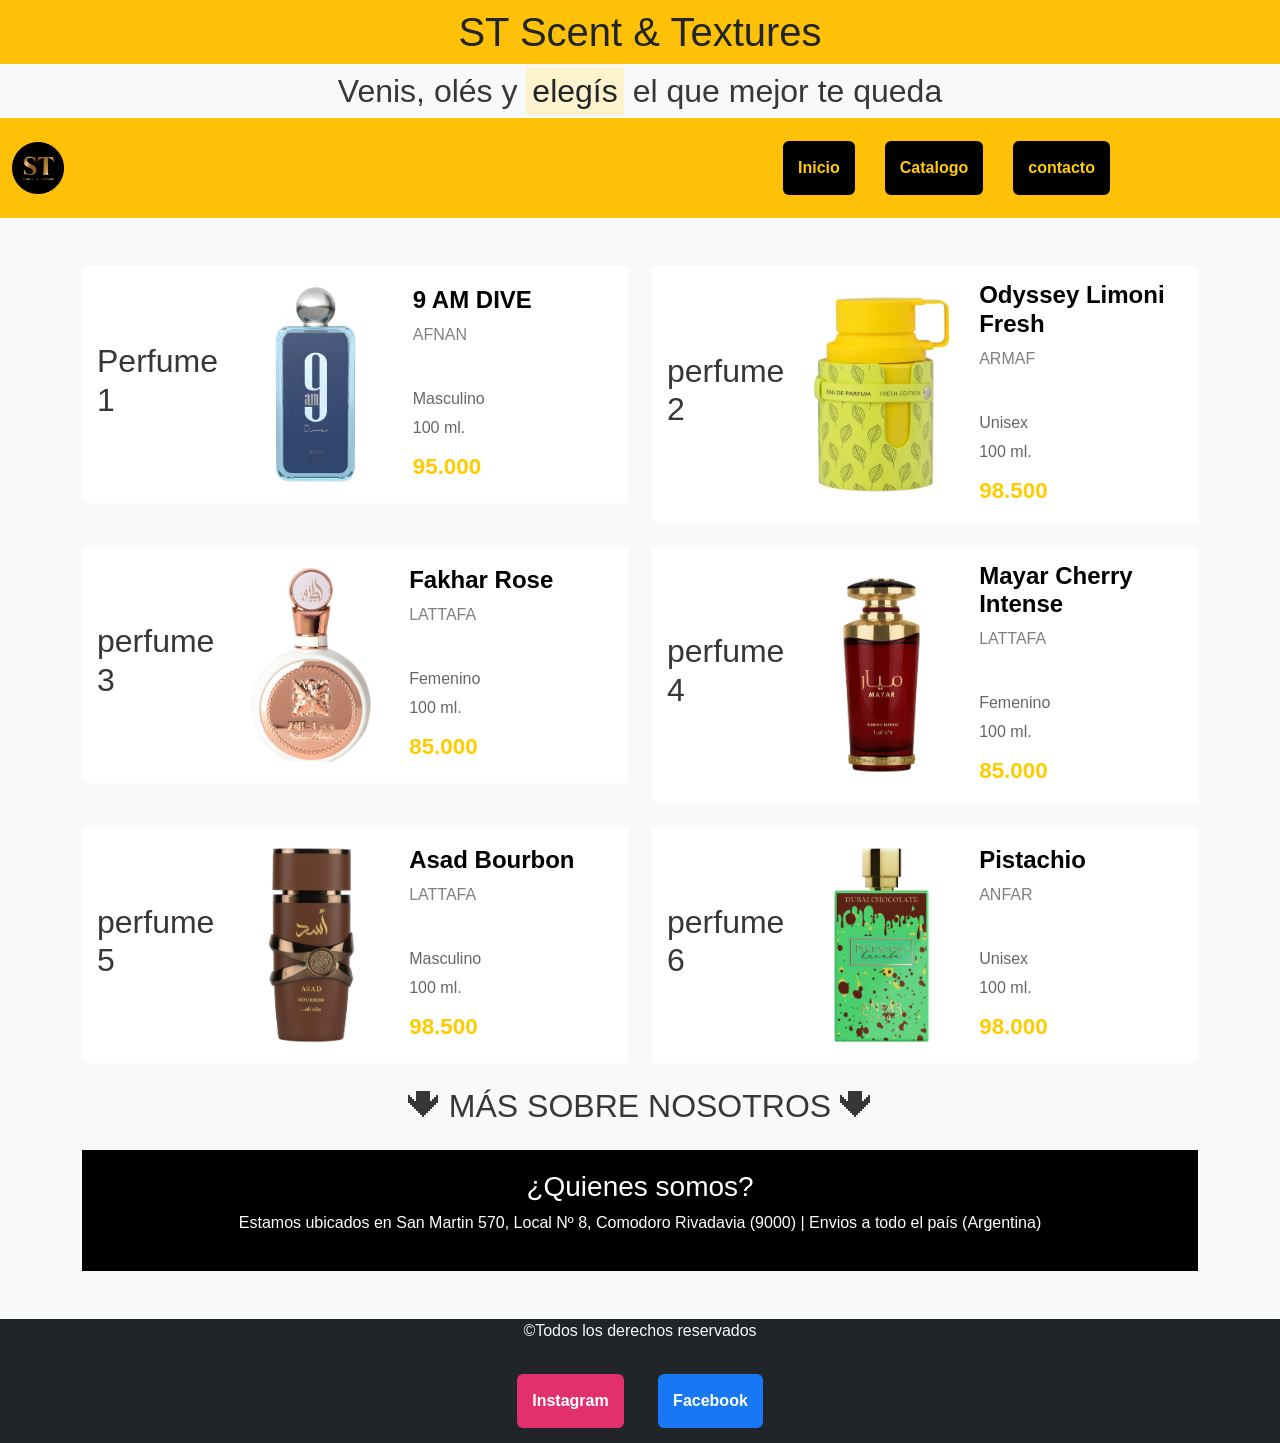
<file: index.html>
<!DOCTYPE html>
<html lang="en">
<head>
    <meta charset="UTF-8">
    <meta name="viewport" content="width=device-width, initial-scale=1.0">

    <!-- link de BT -->
        <link href="https://cdn.jsdelivr.net/npm/bootstrap@5.3.8/dist/css/bootstrap.min.css" rel="stylesheet" integrity="sha384-sRIl4kxILFvY47J16cr9ZwB07vP4J8+LH7qKQnuqkuIAvNWLzeN8tE5YBujZqJLB" crossorigin="anonymous">
    <!-- link de CSS -->
        <link rel="stylesheet" href="./css/estilos.css">

    <title>ST Perfumería</title>
    <link rel="stylesheet" href="">
</head>


<body class="fondo-de-pantalla">


    <header class="py-10%">
        <h1 class="titulo text-dark bg-warning text-center p-2">ST Scent & Textures</h1>
        <h2 class="text-center">Venis, olés y <span class="mark">elegís</span> el que mejor te queda</h2>
    </header>


        <!-- barra de Navegacion -->
        <nav class="navbar navbar-expand-xl navbar-light bg-warning">
            <div class="container-fluid">
                <a class="navbar-brand" href="index.html">
                    <!--Logo de la perfumeria-->
                    <img src="./img/ST CIRCULO.png" alt="Logo ST" width="7%">
                </a>
                <div class="collapse navbar-collapse" id="navbarNav">
                    <ul class="navbar-nav text-center">
                        <li class="nav-item"><a class="boton-primero" href="index.html">Inicio</a></li>
                        <li class="nav-item"><a class="boton-primero" href="pages/catalogo.html">Catalogo</a></li>
                        <li class="nav-item"><a class="boton-primero" href="pages/contacto.html">contacto</a></li>
                    </ul>
                </div>
            </div>
        </nav>


    <!-- En main van, a modo de ejemplo, unos 6 perfumes -->
    <main class="container my-5">

        <!-- que se vean tipo FILAS (row) una lado del otro, a mi gusto en desktop es mas cómodo que se vean asi. Además de dejarnos libertad de agregarle información a los productos en caso que el usuario muestre interés en él -->
        <div class="row">
            <div class="col-md-6 mb-4">
                <section class="tarjeta-perfume">
                <h2>Perfume 1</h2>
                <img src="./img/9amDive.avif" class="img-perfume" alt="Afnan 9 AM Dive, Masculino, 100ml, $95000">
                    <div class="informacion-perfume">
                        <h3 class="nombre-perfume"> 9 AM DIVE</h3>
                        <p class="marca-perfume">Afnan</p>
                        <p class="genero-perfume">Masculino</p>
                        <p class="cantidad-perfume">100 ml.</p>
                        <p class="precio-perfume">95.000</p>  
                    </div>
                </section>
            </div>
        

        <div class="col-md-6 mb-4">
            <section class="tarjeta-perfume">
            <h2>perfume 2</h2>
            <img src="./img/OdysseyLimoni.avif" class="img-perfume" alt="Armaf Odyssey Limoni Fresh, Unisex, 100ml, $98500">
            <div class="informacion-perfume">
                <h3 class="nombre-perfume">Odyssey Limoni Fresh</h3>
                <p class="marca-perfume">Armaf</p>
                <p class="genero-perfume">Unisex</p>
                <p class="cantidad-perfume">100 ml.</p>
                <p class="precio-perfume">98.500</p>
            </div>
        </section>
        </div>

<div class="col-md-6 mb-4">   
        <section class="tarjeta-perfume">
            <h2>perfume 3</h2>
            <img src="./img/Fakhar Rose.avif" class="img-perfume" alt="Lattafa Fakhar Rose, Femenino, 100ml, $85000">
            <div class="informacion-perfume">
                <h3 class="nombre-perfume">Fakhar Rose</h3>
                <p class="marca-perfume">Lattafa</p>
                <p class="genero-perfume">Femenino</p>
                <p class="cantidad-perfume">100 ml.</p>
                <p class="precio-perfume">85.000</p>
            </div>
        </section>
</div>

<div class="col-md-6 mb-4">
        <section class="tarjeta-perfume">
            <h2>perfume 4</h2>
            <img src="./img/MayarCherryIntense.avif" class="img-perfume" alt="Lattafa Mayar Cherry Intense, Femenino, 100ml, $85000">
            <div class="informacion-perfume">
                <h3 class="nombre-perfume">Mayar Cherry Intense</h3>
                <p class="marca-perfume">Lattafa</p>
                <p class="genero-perfume">Femenino</p>
                <p class="cantidad-perfume">100 ml.</p>
                <p class="precio-perfume">85.000</p>
            </div>
        </section>
</div>

<div class="col-md-6 mb-4">
        <section class="tarjeta-perfume">
            <h2>perfume 5</h2>
            <img src="./img/AsadBourbon.avif" class="img-perfume" alt="Lattafa Asad Bourbon, Masculino, 100ml, $98500">
            <div class="informacion-perfume">
                <h3 class="nombre-perfume">Asad Bourbon</h3>
                <p class="marca-perfume">Lattafa</p>
                <p class="genero-perfume">Masculino</p>
                <p class="cantidad-perfume">100 ml.</p>
                <p class="precio-perfume">98.500</p>
            </div>
        </section>
</div>

<div class="col-md-6 mb-4">
        <section class="tarjeta-perfume">
            <h2>perfume 6</h2>
            <img src="./img/PistachioKunafa.avif" class="img-perfume" alt="Anfar Pistachio, Unisex, 100ml, $98000">
            <div class="informacion-perfume">
                <h3 class="nombre-perfume">Pistachio</h3>
                <p class="marca-perfume">Anfar</p>
                <p class="genero-perfume">Unisex</p>
                <p class="cantidad-perfume">100 ml.</p>
                <p class="precio-perfume">98.000</p>
            </div>
        </section>
</div>

        <h2 class="text-center mb-4">🢃 MÁS SOBRE NOSOTROS 🢃</h2>
        
        <!-- Para darle "más informacion" al usuario -->
        <section>
            <article class="nosotros-info">
                <h3>¿Quienes somos?</h3>
                <p>Estamos ubicados en San Martin 570, Local Nº 8, Comodoro Rivadavia (9000) | Envios a todo el país (Argentina)</p>
            </article>
        </section>
    </main>

    <footer class="text-center bg-dark text-light">
        <p>©️Todos los derechos reservados</p>
        <!-- Formas de contacto -->
        <a href="https://www.instagram.com/st.perfumeria_/" class="boton-instagram">Instagram</a>
        <a href="https://www.facebook.com/profile.php?id=61570483660479" class="boton-facebook">Facebook</a>
    </footer>

    
</body>

    
    <!-- link del script -->
        <script src="https://cdn.jsdelivr.net/npm/bootstrap@5.3.8/dist/js/bootstrap.bundle.min.js" integrity="sha384-FKyoEForCGlyvwx9Hj09JcYn3nv7wiPVlz7YYwJrWVcXK/BmnVDxM+D2scQbITxI" crossorigin="anonymous"></script>

</html>
</file>
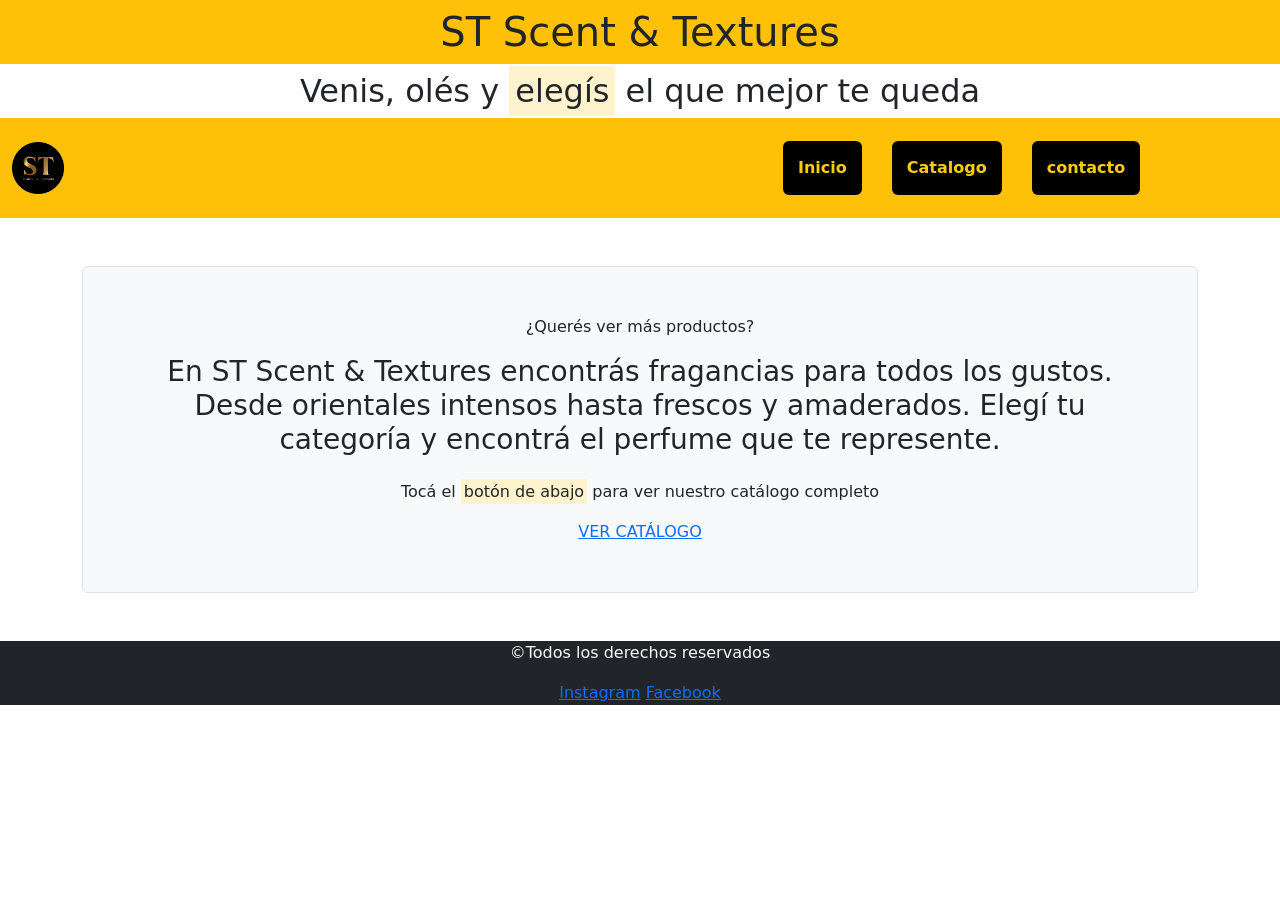
<file: pages/catalogo.html>
<!DOCTYPE html>
<html lang="en">
<head>
<meta charset="UTF-8">
<meta name="viewport" content="width=device-width, initial-scale=1.0">
<title>Catálogo</title>
</head>
    <!-- link del BT -->
        <link href="https://cdn.jsdelivr.net/npm/bootstrap@5.3.8/dist/css/bootstrap.min.css" rel="stylesheet" integrity="sha384-sRIl4kxILFvY47J16cr9ZwB07vP4J8+LH7qKQnuqkuIAvNWLzeN8tE5YBujZqJLB" crossorigin="anonymous">
    <!-- link de CSS -->
        <link rel="stylesheet" href="../css/estilos.css">


<body>


    <header class="py-10%">
        <h1 class="titulo text-dark bg-warning text-center p-2">ST Scent & Textures</h1>
        <h2 class="text-center">Venis, olés y <span class="mark">elegís</span> el que mejor te queda</h2>
    </header>

    
        <!-- barra de Navegacion -->
        <nav class="navbar navbar-expand-xl navbar-light bg-warning">
            <div class="container-fluid">
                <a class="navbar-brand" href="index.html">
                    <!--Logo de la perfumeria-->
                    <img src="../img/ST CIRCULO.png" alt="Logo ST" width="7%">
                </a>
                <div class="collapse navbar-collapse" id="navbarNav">
                    <ul class="navbar-nav text-center">
                        <li class="nav-item"><a class="boton-primero" href="../index.html">Inicio</a></li>
                        <li class="nav-item"><a class="boton-primero" href="catalogo.html">Catalogo</a></li>
                        <li class="nav-item"><a class="boton-primero" href="contacto.html">contacto</a></li>
                    </ul>
                </div>
            </div>
        </nav>

    <main class="container my-5">
        <div class="text-center p-5 border rounded bg-light mb-5">
            <p>¿Querés ver más productos?</p>
            <h3 class="mb-4">En ST Scent & Textures encontrás fragancias para todos los gustos. Desde orientales intensos hasta frescos y amaderados. Elegí tu categoría y encontrá el perfume que te represente.</h3>
            <p>Tocá el <span class="mark">botón de abajo</span> para ver nuestro catálogo completo</p>
            <a href="https://www.whatsapp.com/catalog/5492975416017/?app_absent=0" class="py-3">VER CATÁLOGO </a>
        </div>
    </main>

    <footer class="text-center bg-dark text-light">
        <p>©️Todos los derechos reservados</p>
        <!-- Formas de contacto -->
        <a href="https://www.instagram.com/st.perfumeria_/">Instagram</a>
        <a href="https://www.facebook.com/profile.php?id=61570483660479">Facebook</a>
    </footer>

    <!-- Link del script -->
    <script src="https://cdn.jsdelivr.net/npm/bootstrap@5.3.3/dist/js/bootstrap.bundle.min.js"></script>
</body>
</html>
</file>
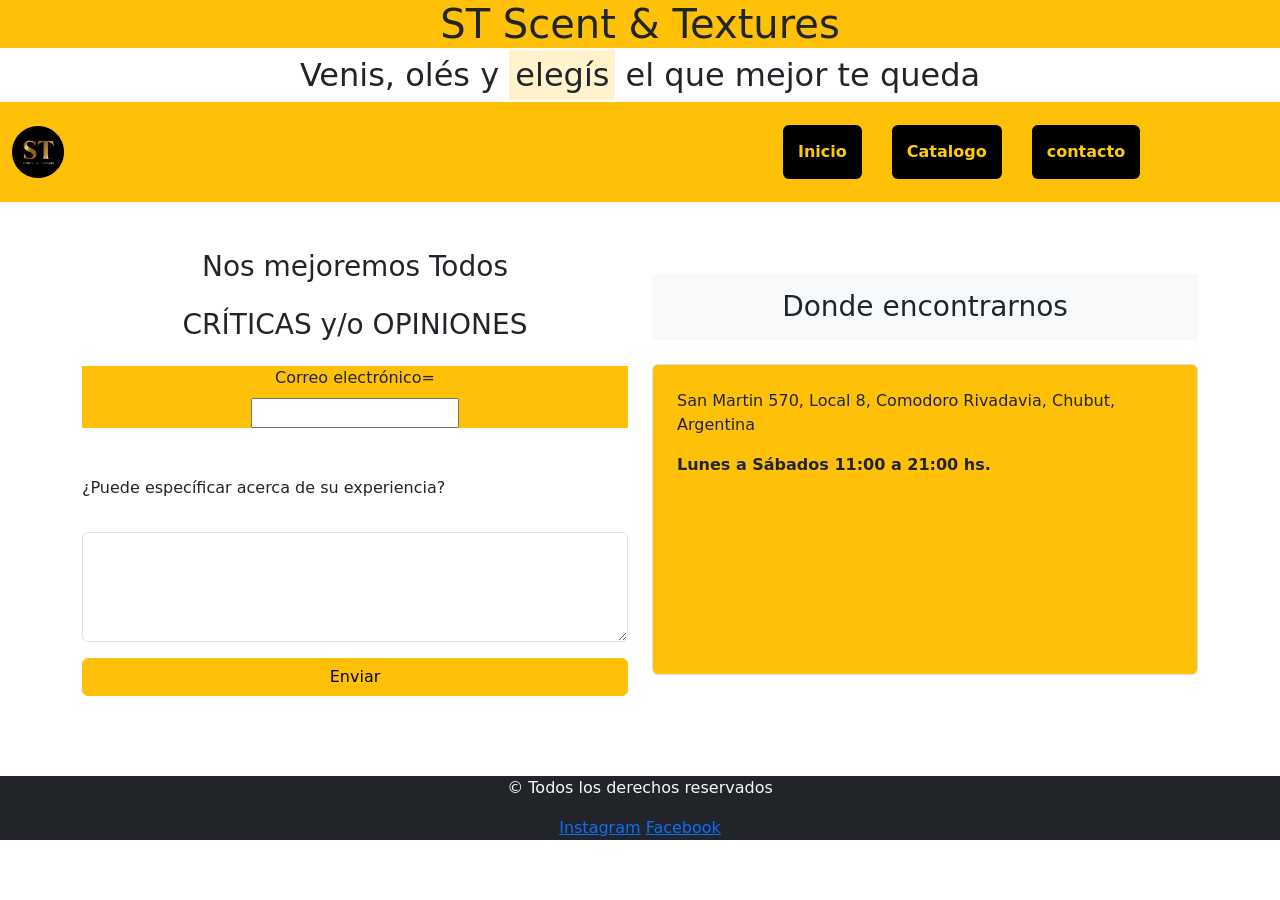
<file: pages/contacto.html>
<!DOCTYPE html>
<html lang="en">
<head>


    <meta charset="UTF-8">
    <meta name="viewport" content="width=device-width, initial-scale=1.0">
    <!-- Link del BT -->
        <link href="https://cdn.jsdelivr.net/npm/bootstrap@5.3.8/dist/css/bootstrap.min.css" rel="stylesheet" integrity="sha384-sRIl4kxILFvY47J16cr9ZwB07vP4J8+LH7qKQnuqkuIAvNWLzeN8tE5YBujZqJLB" crossorigin="anonymous">
    <!-- link de CSS -->
        <link rel="stylesheet" href="../css/estilos.css">
    <title>Contacto</title>


</head>


<body>


    <header>


        <!-- TITULO y encabezado -->
        <h1 class="titulo text-dark bg-warning text-center">ST Scent & Textures</h1>
        <h2 class="text-center">Venis, olés y <span class="mark">elegís</span> el que mejor te queda</h2>


    </header>

        <!-- barra de Navegacion -->
        <nav class="navbar navbar-expand-xl navbar-light bg-warning">
            <div class="container-fluid">
                <a class="navbar-brand" href="index.html">
                    <!--Logo de la perfumeria-->
                    <img src="../img/ST CIRCULO.png" alt="Logo ST" width="7%">
                </a>
                <div class="collapse navbar-collapse" id="navbarNav">
                    <ul class="navbar-nav text-center">
                        <li class="nav-item"><a class="boton-primero" href="../index.html">Inicio</a></li>
                        <li class="nav-item"><a class="boton-primero" href="catalogo.html">Catalogo</a></li>
                        <li class="nav-item"><a class="boton-primero" href="contacto.html">contacto</a></li>
                    </ul>
                </div>
            </div>
        </nav>

    <main class="container my-5">
        <div class="row">
            <div class="col-md-6 mb-4">
                <h3 class="Mensaje mb-4 text-center">Nos mejoremos Todos</h3>
                <h3 class="Quejas mb-4 text-center">CRÍTICAS y/o OPINIONES</h3>
                    <div class="text-center bg-warning">
                        <label for="email" class="form-label">Correo electrónico=</label>
                        <br>
                        <INPUT type="email" class="text-center">
                        </br>
                    </div>
                    <div class="mb-2">
                        <br>
                        <br>
                        <label for="mensaje-para-criticas" class="form-label">¿Puede específicar acerca de su experiencia?</label>
                        </br>
                        </br>
                        <textarea class="form-control" id="mensaje-para-criticas" rows="4"></textarea>
                    </div>
                    <button type="submit" class="btn btn-warning w-100 my-2">Enviar</button>                
        </div>

        <div class="col-md-6">
            <h3 class="bg-light text-center my-4 p-3">Donde encontrarnos</h3>
            <div class="bg-warning p-4 border rounded">
                <p>San Martin 570, Local 8, Comodoro Rivadavia, Chubut, Argentina</p>
                <p><strong>Lunes a Sábados 11:00 a 21:00 hs.</strong></p>
                <div class="w-100">
                    <iframe class="mapa-de-google" src="https://www.google.com/maps/embed?pb=!1m18!1m12!1m3!1d2478.226807595303!2d-67.48480902392377!3d-45.86113913529941!2m3!1f0!2f0!3f0!3m2!1i1024!2i768!4f13.1!3m3!1m2!1s0xbde4545110a01eb1%3A0x8864a5b39d8726ac!2sSan%20Mart%C3%ADn%20570%2C%20U9000AIL%20Comodoro%20Rivadavia%2C%20Chubut!5e1!3m2!1ses!2sar!4v1773088956042!5m2!1ses!2sar" width="600" height="450" style="border:0;" allowfullscreen="" loading="lazy" referrerpolicy="no-referrer-when-downgrade"></iframe>
                </div>
            </div>
        </div>
    </div>
</main>


    <!-- pie de página -->
    <footer class="text-center bg-dark text-light">
        <p>©️ Todos los derechos reservados</p>
        <!-- Formas de contacto -->
        <a href="https://www.instagram.com/st.perfumeria_/">Instagram</a>
        <a href="https://www.facebook.com/profile.php?id=61570483660479">Facebook</a>
    </footer>


</body>

<!-- Link del script -->
<script src="https://cdn.jsdelivr.net/npm/bootstrap@5.3.8/dist/js/bootstrap.bundle.min.js" integrity="sha384-FKyoEForCGlyvwx9Hj09JcYn3nv7wiPVlz7YYwJrWVcXK/BmnVDxM+D2scQbITxI" crossorigin="anonymous"></script>

</html>
</file>
<file: css/estilos.css>
@charset "UTF-8";
.fondo-de-pantalla {
  background-color: #f8f9fa;
  font-family: "Segoe UI", Tahoma, Geneva, Verdana, sans-serif;
  color: #383737;
}

/* DEFINICION DE UNA CLASE BASE */
.tipo-tarjeta, .tarjeta-perfume {
  background-color: #ffffff;
  border-radius: 5px;
  padding: 15px;
}

.tarjeta-perfume .h2 {
  margin: auto;
}
.tarjeta-perfume {
  display: flex;
  align-items: center;
  gap: 20px;
}
.tarjeta-perfume .img-perfume {
  width: 30%;
  max-width: 100%;
  max-height: 250px; 
  -o-object-fit: contain;
     object-fit: contain;
  margin-bottom: 0;
}
.tarjeta-perfume .informacion-perfume {
  width: 70%;
  text-align: left;
}
.tarjeta-perfume .informacion-perfume .nombre-perfume {
  font-size: 1.5rem;
  font-weight: bold;
  color: black;
}
.tarjeta-perfume .informacion-perfume .marca-perfume {
  font-size: 1rem;
  color: gray;
  text-transform: uppercase;
  margin-bottom: 40px;
}
.tarjeta-perfume .informacion-perfume .genero-perfume {
  font-size: 1rem;
  margin-bottom: 5px;
  color: #666666;
}
.tarjeta-perfume .informacion-perfume .cantidad-perfume {
  font-size: 1rem;
  margin-bottom: 10px;
  color: #666666;
}
.tarjeta-perfume .informacion-perfume .precio-perfume {
  font-size: 1.4rem;
  font-weight: bold;
  color: #ffcc00; /* para que resalte el PRECIO, suele ser lo más importante  */
  margin-bottom: 0;
}

.nosotros-info { /* el cuadradito con info. del local */
  background-color: black;
  color: white; 
  text-align: center;
  padding: 20px;
  font-family: Verdana, Geneva, Tahoma, sans-serif;
}

.boton-primero {
  background-color: #000000;
  color: #ffcc00;
  margin: 15px;
  padding: 15px;
  text-decoration: none;
  display: inline-block;
  border-radius: 6px;
  font-weight: bold;
}

.boton-instagram {
  background-color: #E1306C;
  color: #ffffff;
  margin: 15px;
  padding: 15px;
  text-decoration: none;
  display: inline-block;
  border-radius: 6px;
  font-weight: bold;
}

.boton-facebook {
  background-color: #1877F2;
  color: #ffffff;
  margin: 15px;
  padding: 15px;
  text-decoration: none;
  display: inline-block;
  border-radius: 6px;
  font-weight: bold;
}

.mapa-de-google {
  width: 100%;
  height: auto;
  border: 0;
}/*# sourceMappingURL=estilos.css.map */
</file>
